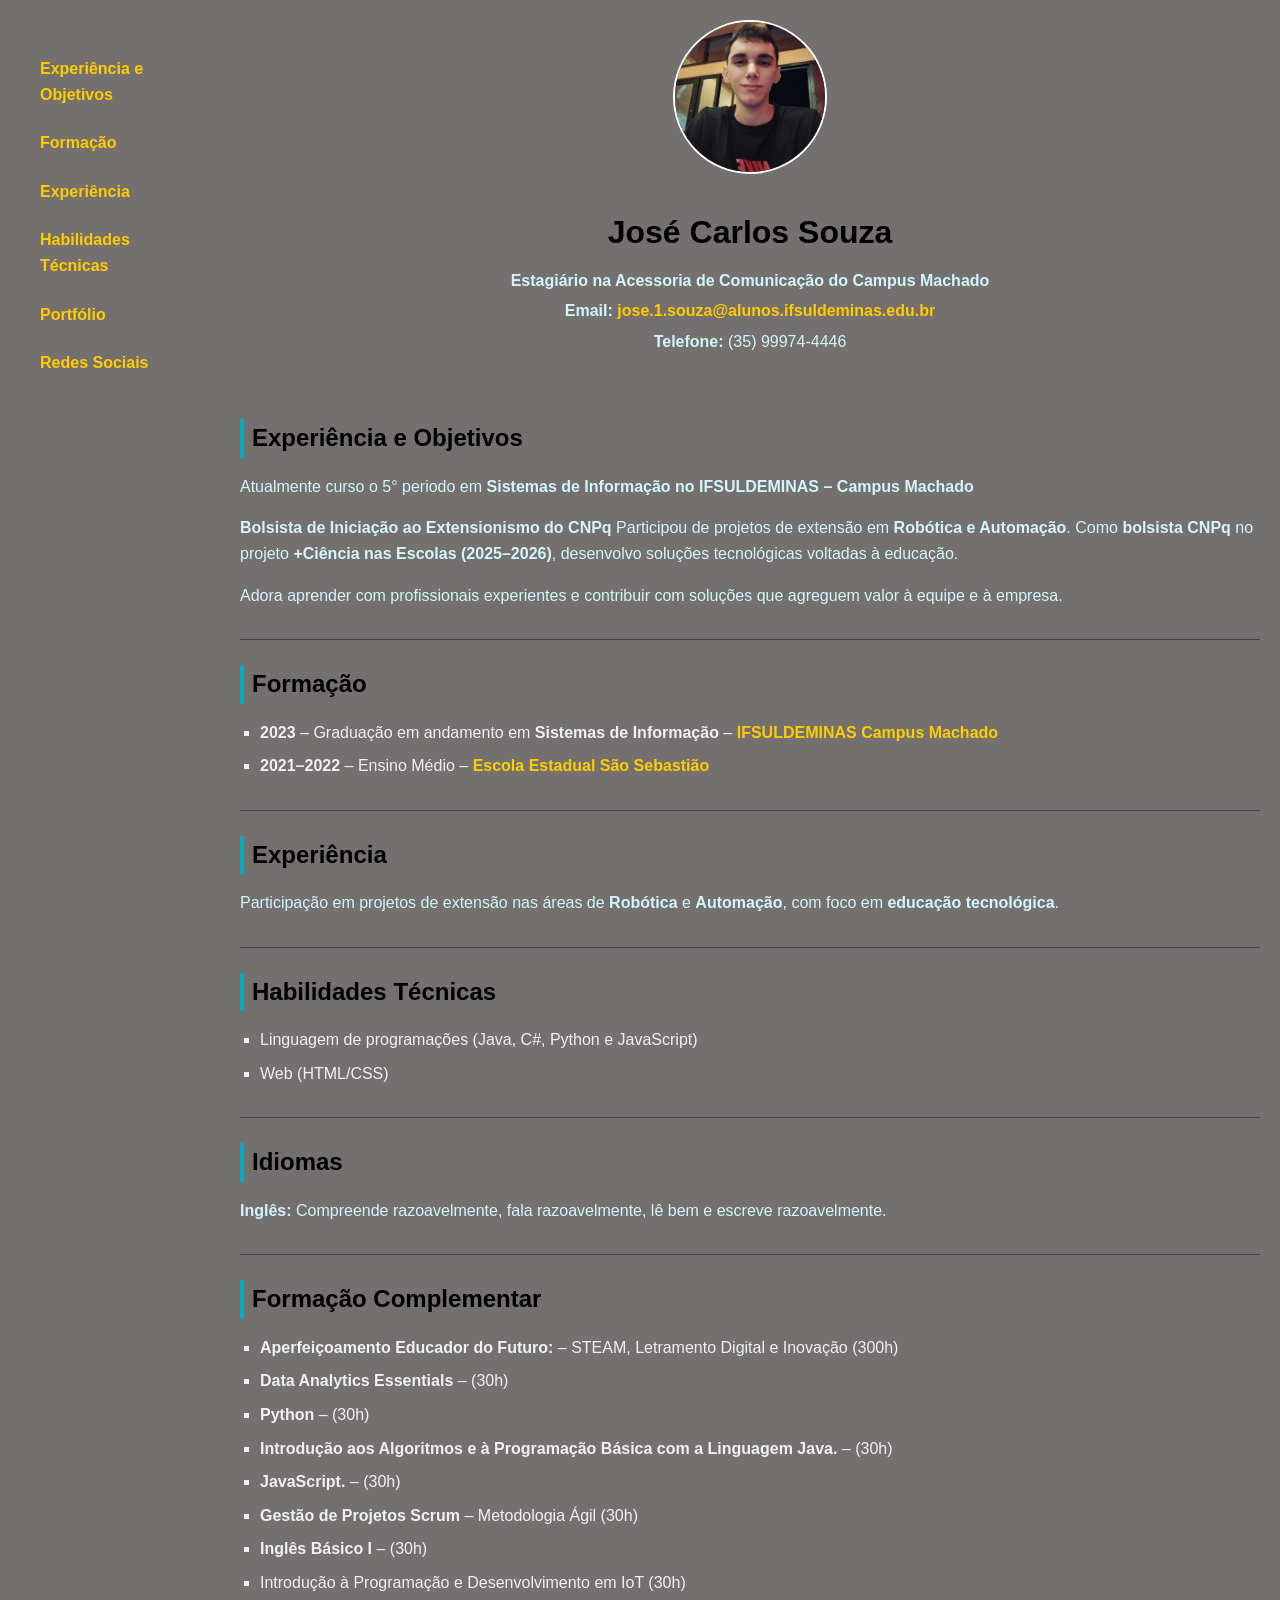
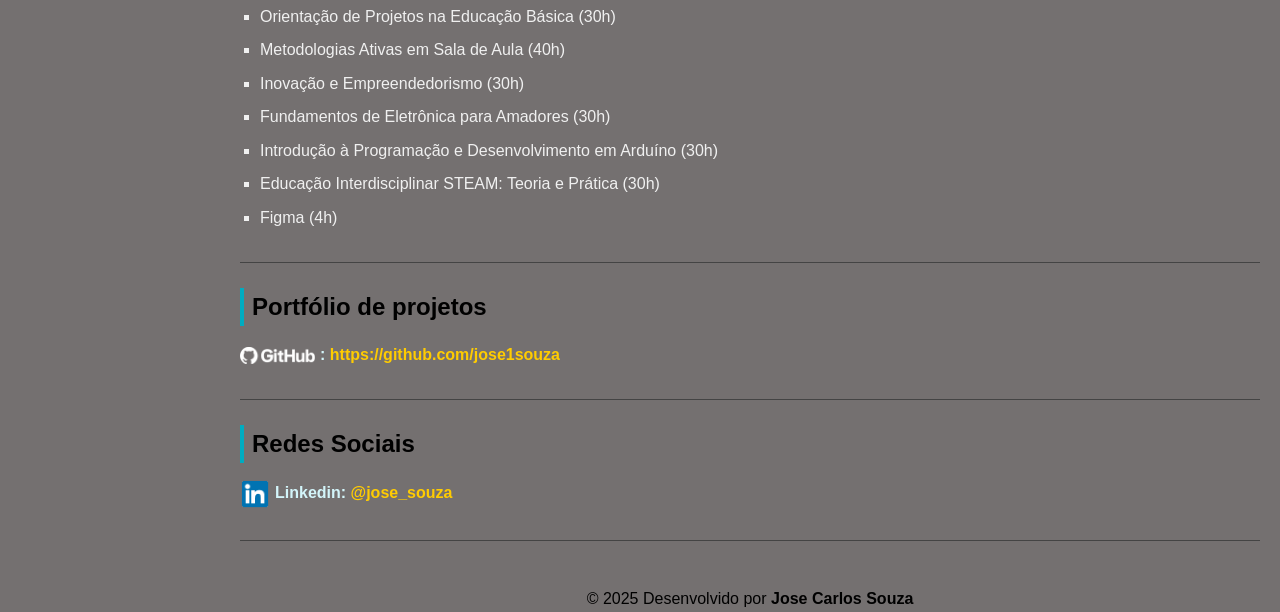
<file: index.html>
<!DOCTYPE html>
<html lang="pt-BR">

<head>
    <meta charset="UTF-8">
    <meta name="viewport" content="width=device-width, initial-scale=1.0">
    <link rel="stylesheet" href="style.css">
    <title>Jose Carlos Souza - Curriculum</title>
</head>

<body>

    <header>

        <div id="start">
            <img id="img-jose" src="img/image-curriculum.jpeg" alt="image-jose">

            <h1>José Carlos Souza</h1>

            <p><strong>Estagiário na Acessoria de Comunicação do Campus Machado</strong></p>
            <p><strong>Email:</strong> <a
                    href="loading.html?next=mailto:jose1.souza@alunos.ifsuldeminas.edu.br">jose.1.souza@alunos.ifsuldeminas.edu.br</a>
            </p>
            <p><strong>Telefone:</strong> (35) 99974-4446</p>
        </div>

    </header>

    <aside>
        <nav>
            <ul>
                <li><a href="#objetivos">Experiência e Objetivos</a></li>
                <li><a href="#formacao">Formação</a></li>
                <li><a href="#experiencia">Experiência</a></li>
                <li><a href="#habilidades">Habilidades Técnicas</a></li>
                <li><a href="#redes">Portfólio</a></li>
                <li><a href="#redes-sociais">Redes Sociais</a></li>
            </ul>
        </nav>
    </aside>

    <main>

        <div class="content">
            <section>
                <h2 id="objetivos">Experiência e Objetivos</h2>

                <p>Atualmente curso o 5° periodo em <strong>Sistemas de Informação no
                        IFSULDEMINAS – Campus Machado</strong></p>
                <p><strong>Bolsista de Iniciação ao Extensionismo do CNPq</strong>
                    Participou de projetos de extensão em <strong>Robótica e Automação</strong>.
                    Como <strong>bolsista CNPq</strong> no projeto <strong>+Ciência nas Escolas (2025–2026)</strong>,
                    desenvolvo soluções tecnológicas voltadas à educação.</p>

                <p>Adora aprender com profissionais experientes e contribuir com soluções que agreguem valor à equipe e
                    à
                    empresa.</p>
            </section>

            <section id="formacao">
                <h2>Formação</h2>
                <ul>
                    <li><strong>2023</strong> – Graduação em andamento em <strong>Sistemas de Informação</strong> –
                        <a href="loading.html?next=https://portal.mch.ifsuldeminas.edu.br/" target="_blank">IFSULDEMINAS
                            Campus Machado</a>
                    </li>

                    <li><strong>2021–2022</strong> – Ensino Médio –
                        <a href="loading.html?next=https://www.educacao.mg.gov.br/" target="_blank">Escola Estadual São
                            Sebastião</a>
                    </li>
                </ul>
            </section>

            <section id="experiencia">
                <h2>Experiência</h2>

                <p>Participação em projetos de extensão nas áreas de <strong>Robótica</strong> e
                    <strong>Automação</strong>,
                    com foco em <strong>educação tecnológica</strong>.
                </p>
            </section>

            <section id="habilidades">
                <h2>Habilidades Técnicas</h2>
                <ul>
                    <li>Linguagem de programações (Java, C#, Python e JavaScript)</li>
                    <li>Web (HTML/CSS)</li>
                </ul>
            </section>

            <section id="idiomas">
                <h2>Idiomas</h2>

                <p><strong>Inglês:</strong> Compreende razoavelmente, fala razoavelmente, lê bem e escreve
                    razoavelmente.
                </p>
            </section>

            <section id="formacao">
                <h2>Formação Complementar</h2>

                <ul>
                    <li><strong>Aperfeiçoamento Educador do Futuro:</strong> – STEAM, Letramento Digital e Inovação
                        (300h)
                    </li>
                    <li><strong>Data Analytics Essentials</strong> – (30h)</li>
                    <li><strong>Python</strong> – (30h)</li>
                    <li><strong>Introdução aos Algoritmos e à Programação Básica com a Linguagem Java.</strong> – (30h)
                    </li>
                    <li><strong>JavaScript.</strong> – (30h)</li>
                    <li><strong>Gestão de Projetos Scrum </strong>– Metodologia Ágil (30h)</li>
                    <li><strong>Inglês Básico I</strong> – (30h)</li>
                    <li>Introdução à Programação e Desenvolvimento em IoT (30h)</li>
                    <li>Orientação de Projetos na Educação Básica (30h)</li>
                    <li>Metodologias Ativas em Sala de Aula (40h)</li>
                    <li>Inovação e Empreendedorismo (30h)</li>
                    <li>Fundamentos de Eletrônica para Amadores (30h)</li>
                    <li>Introdução à Programação e Desenvolvimento em Arduíno (30h)</li>
                    <li>Educação Interdisciplinar STEAM: Teoria e Prática (30h)</li>
                    <li>Figma (4h)</li>
                </ul>
            </section>

            <section id="redes">
                <h2>Portfólio de projetos</h2>
                <p><strong><img src="img/GitHub_Lockup_White.png" alt="image-github" id="github">:</strong> <a
                        href="loading.html?next=https://github.com/jose1souza">https://github.com/jose1souza</a></p>
            </section>

            <section id="redes-sociais">

                <h2>Redes Sociais</h2>
                <p><strong><img src="img/linkedin.jpeg" alt="linkedin">Linkedin:</strong> <a
                        href="loading.html?next=https://www.linkedin.com/in/jos%C3%A9-carlos-souza-5b9b7b2b1/">@jose_souza</a>
                </p>
            </section>
        </div>
    </main>

    <footer>
        © 2025 Desenvolvido por <strong>Jose Carlos Souza</strong>
    </footer>

</body>

</html>
</file>
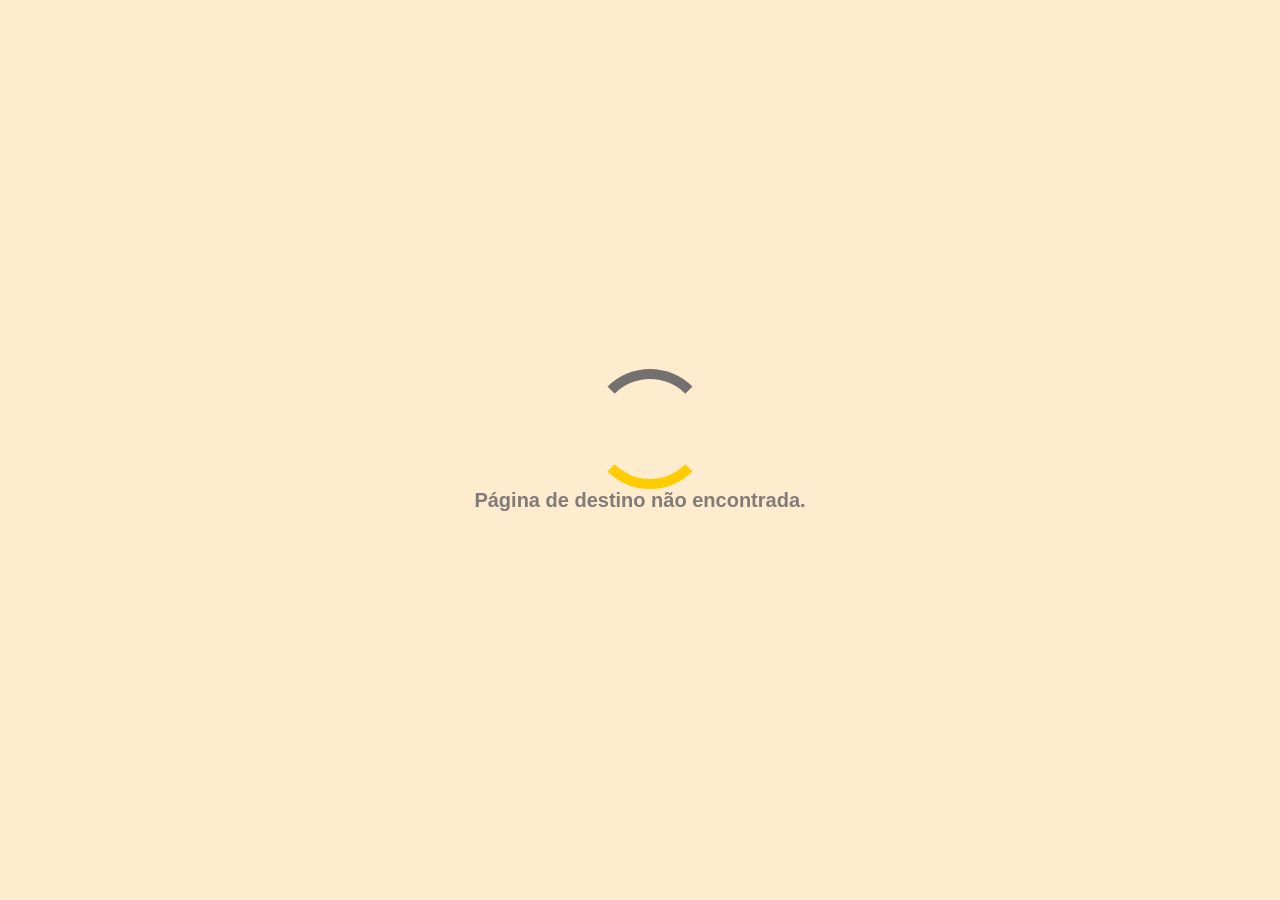
<file: loading.html>
<!DOCTYPE html>
<html lang="pt-BR">

<head>
  <meta charset="UTF-8">
  <meta name="viewport" content="width=device-width, initial-scale=1.0">
  <title>Carregando…</title>
  <link rel="stylesheet" href="spinner.css">
  <style>
    body {
      margin: 0;
      background-color: blanchedalmond;
      display: flex;
      flex-direction: column;
      justify-content: center;
      align-items: center;
      height: 100vh;
      font-family: Arial, sans-serif;
    }

    .loading-text {
      margin-top: 20px;
      font-size: 20px;
      color: #747070e8;
      font-weight: bold;
      animation: pulse 1.5s infinite;
    }

    @keyframes pulse {
      0% {
        opacity: 0.3;
      }

      50% {
        opacity: 1;
      }

      100% {
        opacity: 0.3;
      }
    }
  </style>
</head>

<body>
  <div class="spinner">
    <div></div>
    <div></div>
  </div>
  <p class="loading-text">Carregando…</p>

  <script src="JS/loading.js"></script>

</body>

</html>
</file>
<file: style.css>
#img-jose {
    max-width: 150px;
    border-radius: 50%;   
    border: 2px solid #fff; 
    margin-bottom: 15px;
}

#redes-sociais img {
    max-width: 30px;
    vertical-align: middle;
    margin-right: 5px;
}

#redes img {
    max-width: 75px;
    vertical-align: middle;
    margin-right: 5px;
}

header {
    grid-column: 2;
    grid-row: 1;
    padding: 20px;
    text-align: center;
}

header h1 {
    font-size: 2em;
    margin: 10px 0;
}

header p {
    margin: 5px 0;
    color: #d3f5fa;
}

p {
    color: #d3f5fa;
}

a {
    color:#ffcc00;;            
    text-decoration: none;
    font-weight: bold;
}

a:hover{
    text-decoration: underline;
}

main {
  grid-row: 2;
  grid-column: 2;
  padding: 20px;
}

aside {
    grid-column: 1;
    grid-row: 1 / span 3;
    padding: 20px;
    position: sticky;
    top: 20px;
    height: fit-content;
}

aside nav ul {
    list-style: none;
    display: flex;
    flex-direction: column;
    gap: 15px;
}

section {
    margin-bottom: 25px;
    padding-bottom: 15px;
    border-bottom: 1px solid #444;
}

section h2 {
    margin-bottom: 10px;
    border-left: 4px solid #00acc1;
    padding-left: 8px;
}

ul {
    list-style-type: square;
    padding-left: 20px;
}

li {
    margin-bottom: 8px;
    color: #f0f0f0;
}

body {
    font-family: Arial, Helvetica, sans-serif;
    line-height: 1.6;
    background-color: #747070;
    margin: 0;
    min-height: 100vh;
    display: grid;
    grid-template-columns: 220px 1fr;
    grid-template-rows: auto 1fr auto;    
}

footer {
    text-align: center;
}
</file>
<file: spinner.css>
.spinner {
  width: 100px;
  height: 100px;
  position: relative;
}

.spinner div {
  position: absolute;
  width: 100%;
  height: 100%;
  border: 10px solid transparent;
  border-top-color: #747070;
  border-radius: 50%;
  animation: spinnerOne 1.2s linear infinite;
}

.spinner div:nth-child(2) {
  border: 10px solid transparent;
  border-bottom-color: #ffcc00;
  animation: spinnerTwo 1.2s linear infinite;
}

@keyframes spinnerOne {
  0% {
    transform: rotate(0deg);
    border-width: 10px;
  }

  50% {
    transform: rotate(180deg);
    border-width: 1px;
  }

  100% {
    transform: rotate(360deg);
    border-width: 10px;
  }
}

@keyframes spinnerTwo {
  0% {
    transform: rotate(0deg);
    border-width: 1px;
  }

  50% {
    transform: rotate(180deg);
    border-width: 10px;
  }

  100% {
    transform: rotate(360deg);
    border-width: 1px;
  }
}
</file>
